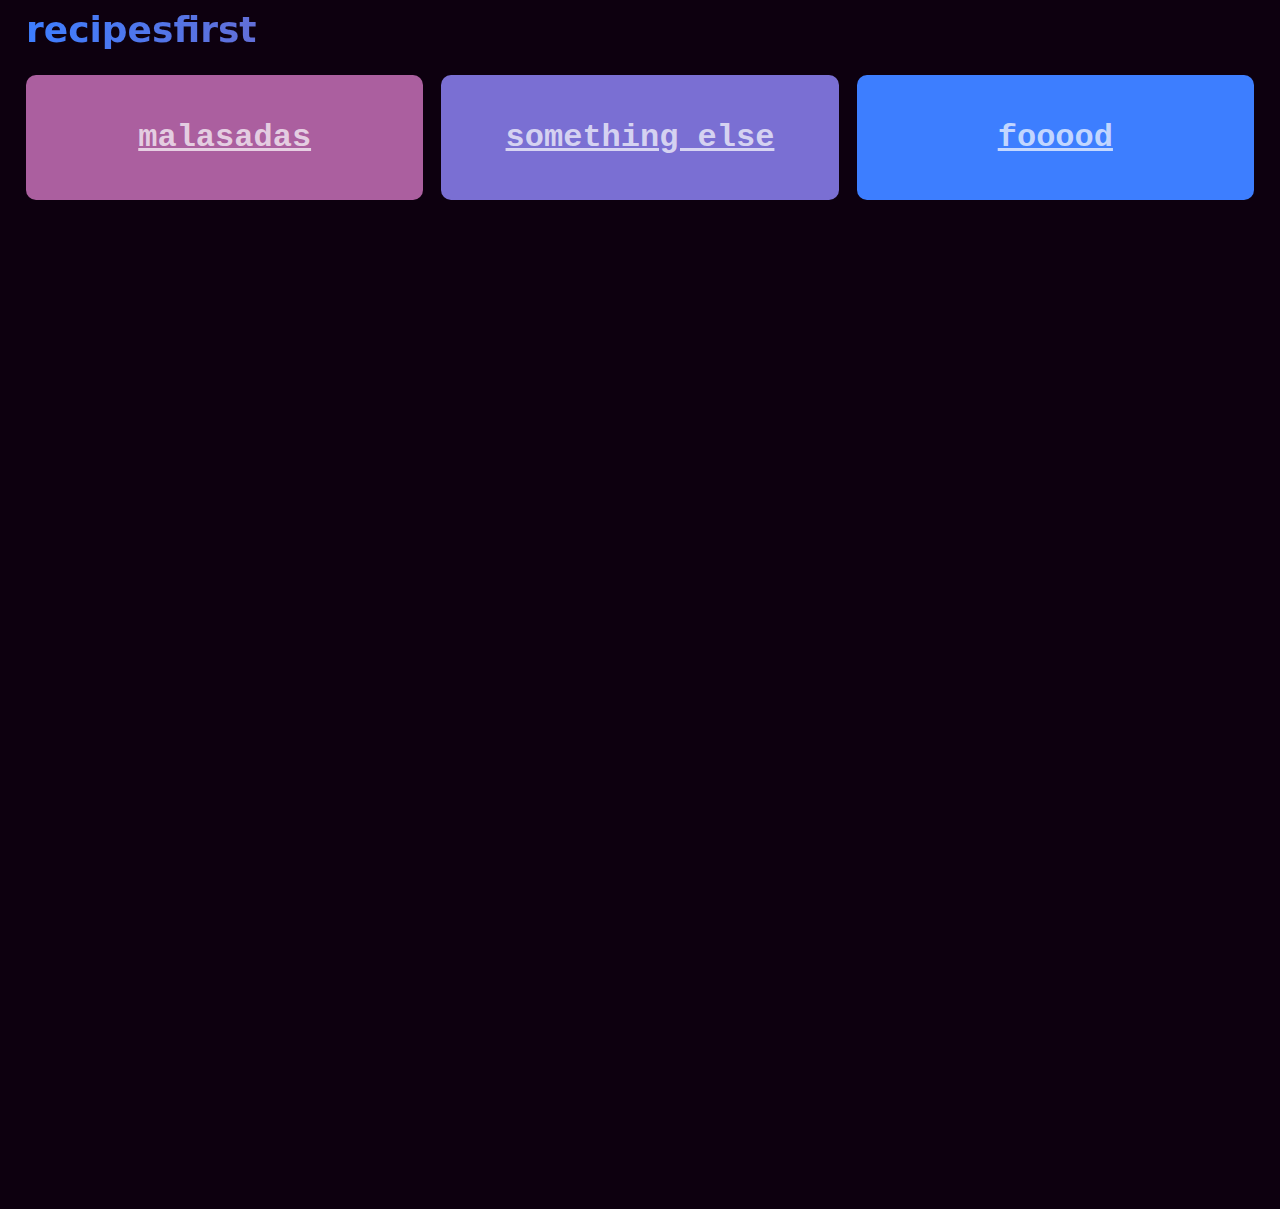
<file: static/index.html>
<head>
    <link rel="stylesheet" href="common.css">
    <link rel="stylesheet" href="index.css">
</head>
<body>
    <div class="title">
        <h1>recipesfirst</h1>
    </div>
    <div class="recipes">
        <a href="example.html">malasadas</a>
        <a href="example.html">something else</a>
        <a href="example.html">fooood</a>
    </div>
</body>
</file>
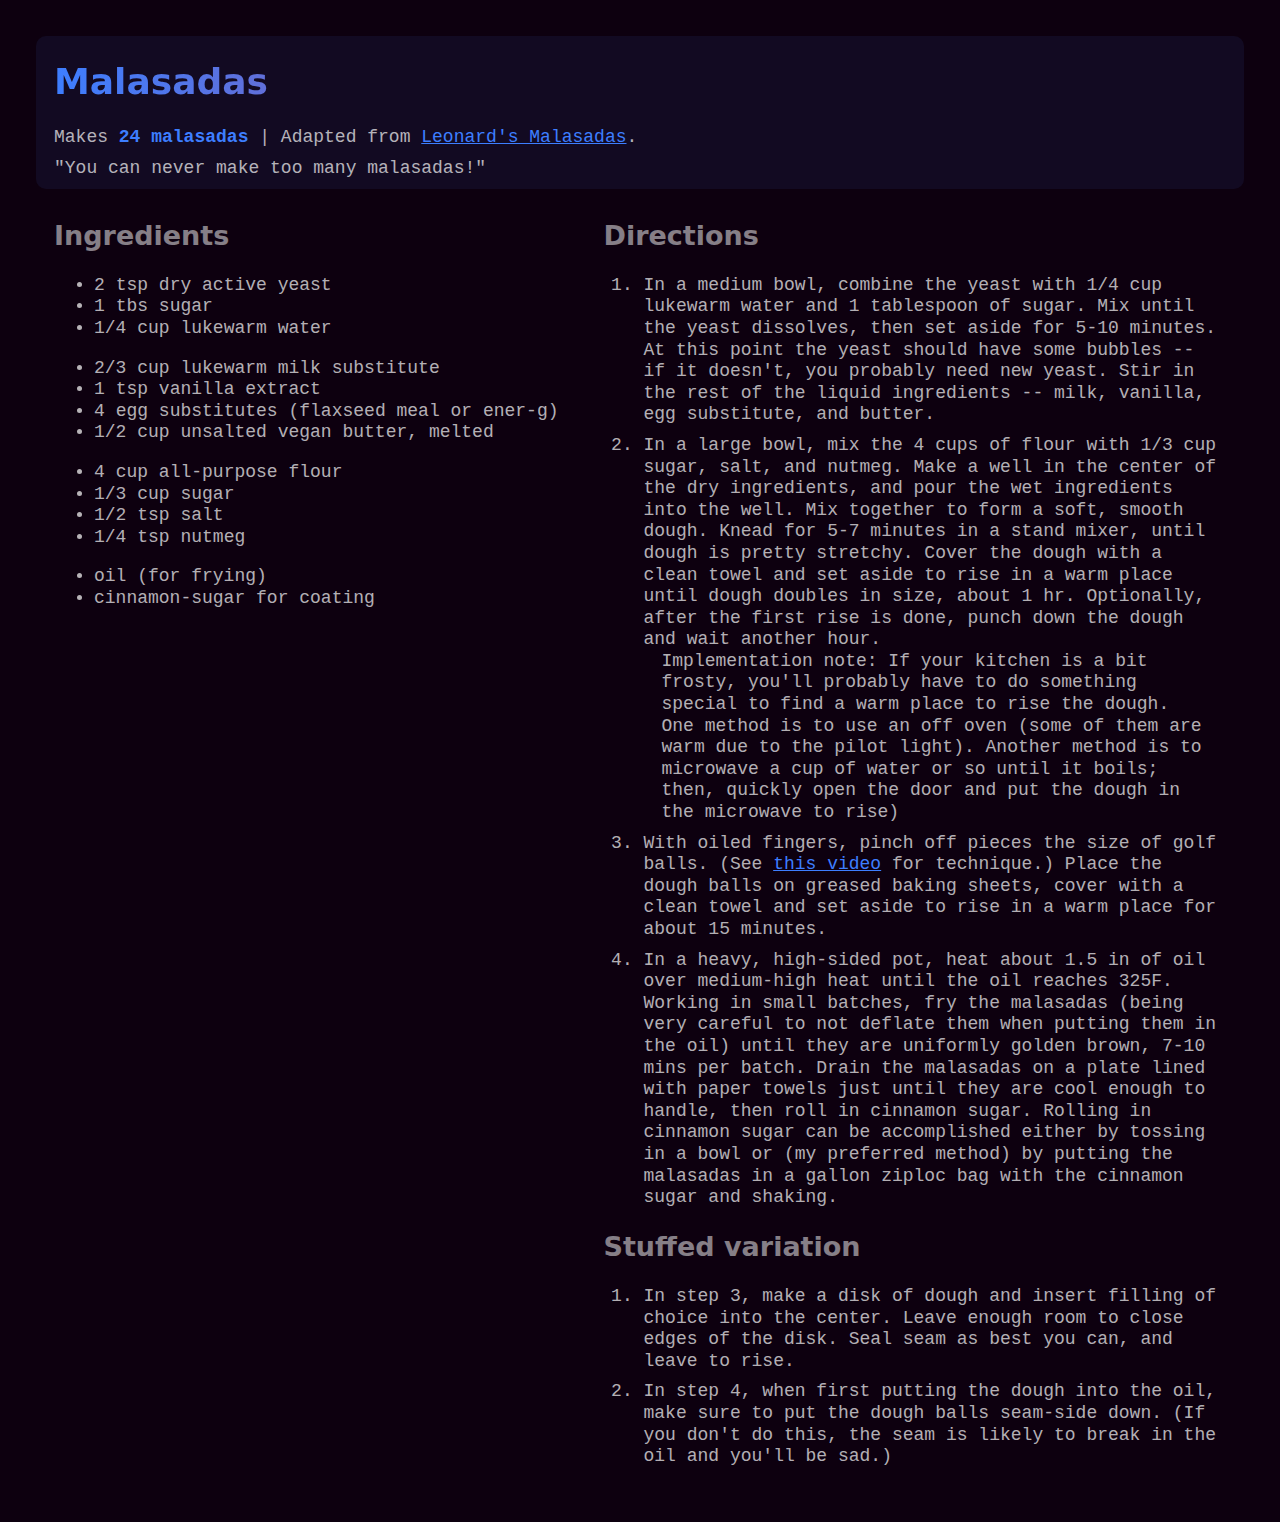
<file: static/example.html>
<head>
    <link rel="stylesheet" href="common.css">
    <link rel="stylesheet" href="ingred.css">
</head>
<body class="container">
    <div class="title-card">
        <h1>Malasadas</h1>
        <p>Makes <span class="yields">24 malasadas</span> | Adapted from <a href="https://foodnetwork.com/recipes/malasadas-recipe">Leonard's Malasadas</a>.</p>
        <p>"You can never make too many malasadas!"</p>
    </div>
    <div class="ingredients">
        <h2>Ingredients</h2>
        <ul class="ingred-group">
            <li><span class="amt">2</span> <span class="unit">tsp</span> <span class="ingr">dry active yeast</span></li>
            <li><span class="amt">1</span> <span class="unit">tbs</span> <span class="ingr">sugar</span></li>
            <li><span class="amt">1/4</span> <span class="unit">cup</span> <span class="ingr">lukewarm water</span></li>
        </ul>

        <ul class="ingred-group">
            <li><span class="amt">2/3</span> <span class="unit">cup</span> <span class="ingr">lukewarm milk substitute</span></li>
            <li><span class="amt">1</span> <span class="unit">tsp</span> <span class="ingr">vanilla extract</span></li>
            <li><span class="amt">4</span> <span class="unit">egg</span> <span class="ingr">substitutes (flaxseed meal or ener-g)</span></li>
            <li><span class="amt">1/2</span> <span class="unit">cup</span> <span class="ingr">unsalted vegan butter, melted</span></li>
        </ul>

        <ul class="ingred-group">
            <li><span class="amt">4</span> <span class="unit">cup</span> <span class="ingr">all-purpose flour</span></li>
            <li><span class="amt">1/3</span> <span class="unit">cup</span> <span class="ingr">sugar</span></li>
            <li><span class="amt">1/2</span> <span class="unit">tsp</span> <span class="ingr">salt</span></li>
            <li><span class="amt">1/4</span> <span class="unit">tsp</span> <span class="ingr">nutmeg</span></li>
        </ul>

        <ul class="ingred-group-misc">
            <li><span class="ingr">oil (for frying)</span></li>
            <li><span class="ingr">cinnamon-sugar for coating</span></li>
        </ul>
    </div>
    <div class="directions">
        <h2>Directions</h2>
        <ol>
            <li>
                In a medium bowl, combine the yeast with 1/4 cup lukewarm water and 1 tablespoon
                of sugar. Mix until the yeast dissolves, then set aside for 5-10 minutes. At this point
                the yeast should have some bubbles -- if it doesn't, you probably need new yeast. Stir in
                the rest of the liquid ingredients -- milk, vanilla, egg substitute, and butter.
            </li>
            <li>
                In a large bowl, mix the 4 cups of flour with 1/3 cup sugar, salt, and nutmeg. Make a
                well in the center of the dry ingredients, and pour the wet ingredients into
                the well. Mix together to form a soft, smooth dough.
                Knead for 5-7 minutes in a stand mixer, until dough is pretty stretchy. Cover the dough with a
                clean towel and set aside to rise in a warm place until dough doubles in size,
                about 1 hr. Optionally, after the first rise is done, punch down the dough and
                wait another hour.
                <div class="note">
                    Implementation note: If your kitchen is a bit frosty, you'll probably have to
                    do something special to find a warm place to rise the dough. One method is to
                    use an off oven (some of them are warm due to the pilot light). Another method
                    is to microwave a cup of water or so until it boils; then, quickly open the door
                    and put the dough in the microwave to rise)
                </div>
            </li>
            <li>
                With oiled fingers, pinch off pieces the size of golf balls. (See 
                <a href="https://youtu.be/RFxmaSxtttk?t=133">this video</a> for technique.) Place the
                dough balls on greased baking sheets, cover with a clean towel and
                set aside to rise in a warm place for about 15 minutes.
            </li>
            <li>
                In a heavy, high-sided pot, heat about 1.5 in of oil over medium-high heat
                until the oil reaches 325F. Working in small batches, fry the malasadas
                (being very careful to not deflate them when putting them in the oil) until they
                are uniformly golden brown, 7-10 mins per batch. Drain the malasadas on a plate
                lined with paper towels just until they are cool enough to handle, then roll in
                cinnamon sugar. Rolling in cinnamon sugar can be accomplished either by tossing
                in a bowl or (my preferred method) by putting the malasadas in a gallon ziploc
                bag with the cinnamon sugar and shaking.
            </li>
        </ol>
        <h2>Stuffed variation</h2>
        <ol>
            <li>
                In step 3, make a disk of dough and insert filling of choice into the center.
                Leave enough room to close edges of the disk. Seal seam as best you can, and
                leave to rise.
            </li>
            <li>
                In step 4, when first putting the dough into the oil, make sure to put the dough
                balls seam-side down. (If you don't do this, the seam is likely to break in the
                oil and you'll be sad.)
            </li>
        </ol>
    </div>
</body>
</file>
<file: static/common.css>
body {
    background: hsl(290 100% 3%);
    color: rgba(255,255,255,0.7);
    font-family: ui-monospace,monospace;
    line-height: 1.2;
    font-size: large;
}
div {
    border-radius: 10px;
    padding-left: 1em;
    padding-right: 1em;
}
h1 {
    font-family: system-ui;
    -webkit-text-fill-color: transparent;
    background: linear-gradient(
        to right,
        hsl(220 100% 62%),
        hsl(0 100% 59%)
    );
    -webkit-background-clip: text;
    background-clip: text;
}
h2,h3,h4,h5,h6 {
    font-family: system-ui;
    color: rgba(255,255,255,0.5);
}
</file>
<file: static/index.css>
.recipes {
    display: grid;
    grid-template-columns: repeat(auto-fit, minmax(160px, 1fr));
    grid-template-rows: repeat(8, 125px);
    list-style-type: none;
    grid-column-gap: 1em;
    grid-row-gap: 1em;
  }

.recipes > a {
    font-size: xx-large;
    font-weight: bold;
    justify-self: stretch;
    display: flex;
    justify-content: center; /* align horizontal */
    align-items: center; /* align vertical */
    color: rgba(255,255,255,0.7);
    border-radius: 10px;
    padding-left: 1em;
    padding-right: 1em;
    text-align: center;
}

.recipes > a:nth-child(3n+1) {
    background: hsl(309, 31%, 52%);
}

.recipes > a:nth-child(3n+2) {
    background: hsl(247, 53%, 63%);
}

.recipes > a:nth-child(3n+3) {
    background: hsl(220, 100%, 62%);
}
</file>
<file: static/ingred.css>
.container {
    display: grid;
    grid-template-columns: auto;
    grid-template-rows: auto;
    grid-template-areas: 
        "title"
        "ingred"
        "direct";
    row-gap: 0.25em;
}
@media (min-width: 1000px) {
    .container {
        display: grid;
        grid-template-columns: auto;
        grid-template-rows: auto;
        grid-template-areas: 
            "title title"
            "ingred direct";
        column-gap: 0.5em;
        row-gap: 0.5em;
        margin: 2em;
    }
}
a {
    color: hsl(220, 100%, 62%);
}
a:visited {
    color: hsl(234, 68%, 65%);
}
ol > li {
    margin-block-start: 0.5em;
    margin-block-end: 0.5em;
}

.title-card {
    grid-area: title;
    background-color: rgba(67, 100, 206, 0.1);
}
.title-card > p {
    margin-block-start: 0.5em;
    margin-block-end: 0.5em;
}
.title-card > p > span.yields {
    color: hsl(220 100% 62%);
    font-weight: bold;
}
.ingredients {
    grid-area: ingred;
}
.directions {
    grid-area: direct;
}
</file>
